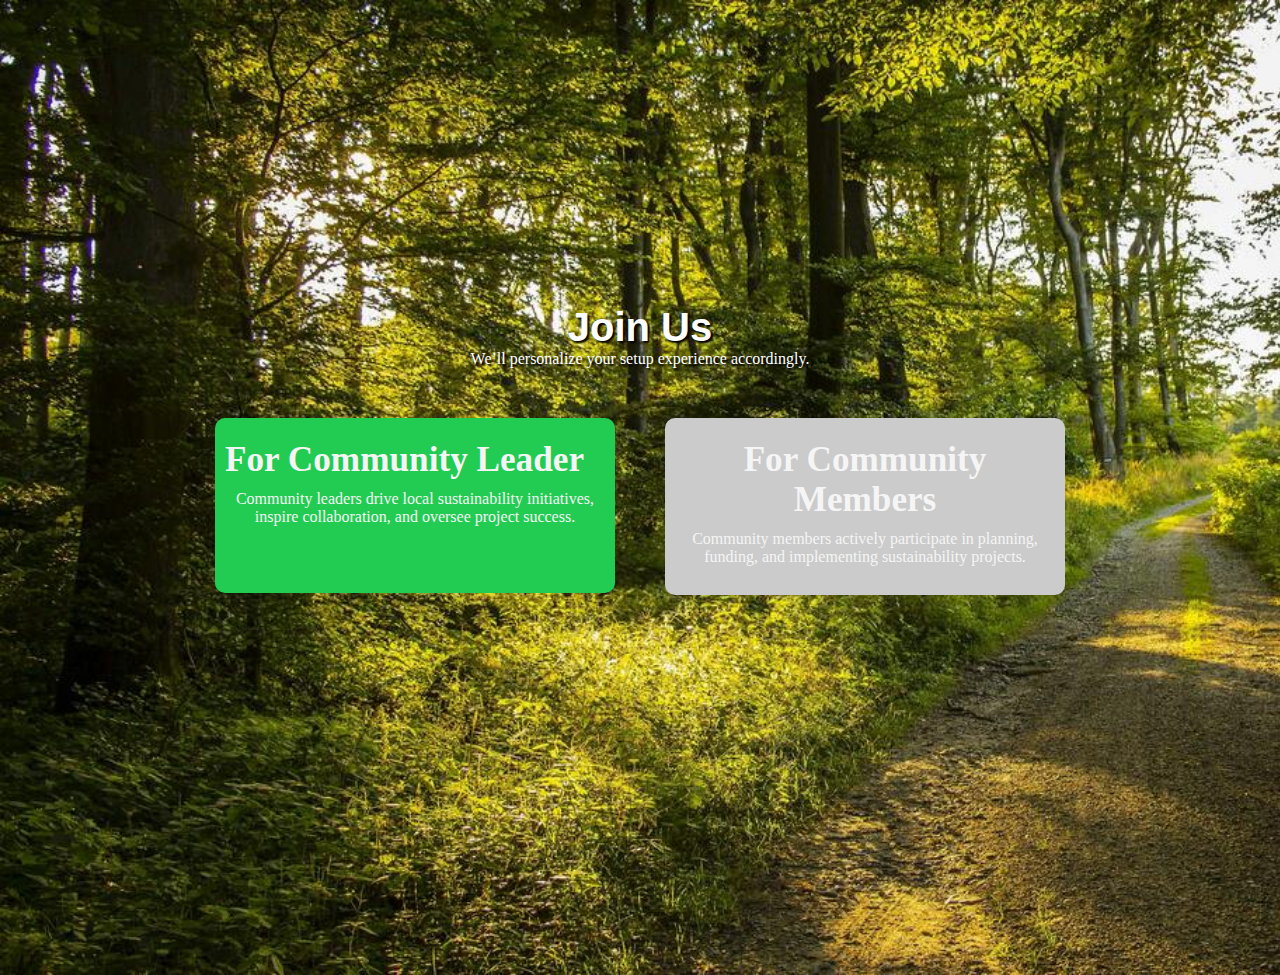
<file: join.html>
<!DOCTYPE html>
<html lang="en">
<head>
    <meta charset="UTF-8">
    <meta name="viewport" content="width=device-width, initial-scale=1.0">
    <title>Signup</title>
    <style>
        @import url('https://fonts.googleapis.com/css2?family=Protest+Guerrilla&display=swap');
        </style>
    <link rel="stylesheet" href="join.css">
   
</head>
<body>
<div class="joinmain">
    <!-- <div class="realm">
        <a href="index.html"><h1 style="color: white;">EcoUnity</h1></a>
    </div> -->
    <div class="container">
        <div class="col1">
            <div class="content">

                <div class="sign">
                    <h1>Join Us</h1>
                    <p>We’ll personalize your setup experience accordingly.</p>
                </div>
            </div>
            
            
    <div class="cards">
        <a href="./comlead.php" class="card green" style="text-decoration: none;">
            <p class="tip" style="margin-right: 21px;">For Community Leader</p>
            <p class="second-text">Community leaders drive local sustainability initiatives, inspire collaboration, and oversee project success.</p>
        </a>
        
        <a href="./commem.php" class="card blue" style="text-decoration: none;">
            <p class="tip">For Community Members</p>
            <p class="second-text">Community members actively participate in planning, funding, and implementing sustainability projects.</p>
        </a>
    </div>
</div>

            </div>
            <div class="col2">
                
            </div>
        </div>
</div> 

    <!-- <script src="join.js"></script> -->
</body>
</html>
</file>
<file: join.css>
/* From Uiverse.io by kamehame-ha */ 

*{
    margin: 0px;
    padding: 0px;
  }
  
  a{
    text-decoration: none;
  }
  
  .container{
    justify-content: center;
    align-items: center;
    display: flex;
    width: 100%;
    height: 100vh;
    padding-bottom: 75px;
  }

  .sign{
    text-shadow: 2px 2px 2px black;
  }
  
  .content{

      margin-bottom: 50px;
    }
  
  .col1{
    width: 60%;
    display: flex;
    justify-content: center;
    flex-direction: column;
    align-items: center;
  }
  .col2{
    width: 40%;
  }
  
  /* text-decoration: none; */
  .cards {
    display: flex;
    flex-direction: row;
    gap: 50px;
  }
  
  button .green{
    
    text-decoration: none;
  }
  .cards .blue {
    background-color: #cbcbcb;
    /* background-color: #2b2d42; */
    text-decoration: none;
    padding-bottom: 2px;
  } 
  
  .cards .green {
    
    background-color: #22cc52;
    /* background-color: #8d99ae; */
  }
  
  .cards .card {
    display: flex;
    align-items: center;
    /* justify-content: center; */
    flex-direction: column;
    text-align: center;
    height: 175px;
    width: 400px;
    border-radius: 10px;
    color: white;
    cursor: pointer;
    transition: 400ms;
    /* flex-wrap: wrap; */
  }
  
  .cards .card p.tip {
    margin-top: 30px;
    font-size: 2.2em;
    font-weight: 750;
    padding: 0px 10px 10px 10px;
    margin-top: 22px;
    color: whitesmoke;
  }
  
  .cards .card p.second-text {
    font-size: 1em;
    color: whitesmoke;
    padding: 0px 7px 0px 7px;
  }
  
  .cards .card:hover {
    transform: scale(1.1, 1.1);
  }
  
  .cards:hover > .card:not(:hover) {
    filter: blur(1.5px);
    transform: scale(0.9, 0.9);
  }
  
  .sign > p{
   font-size: 16px;
  }
  .sign > h1{
    text-align: center;
    
    font-family: Arial, Helvetica, sans-serif;
    font-size: 40px;
  }
  .col2{
    background-color: blue;
  }
  
  * { margin:0; padding:0; }
  
  html, body { width:100vw; height:100vh; } /* just to be sure these are full screen*/
  
  canvas { 
    overflow: hidden;
    width:100vw;
    height:100vh;
    background-color:black;
  }
  
  .realm{
    font-family: "Protest Guerrilla", sans-serif;
    font-weight: 400;
    display: flex;
    justify-content: center;
    background-color: #000000;
    color: white;
    font-style: normal;
  }

  .joinmain{
    color: white;
    background-image: url("./img/joinbg1.jpg");
    background-size: cover;
    background-repeat: no-repeat;
  }
</file>
